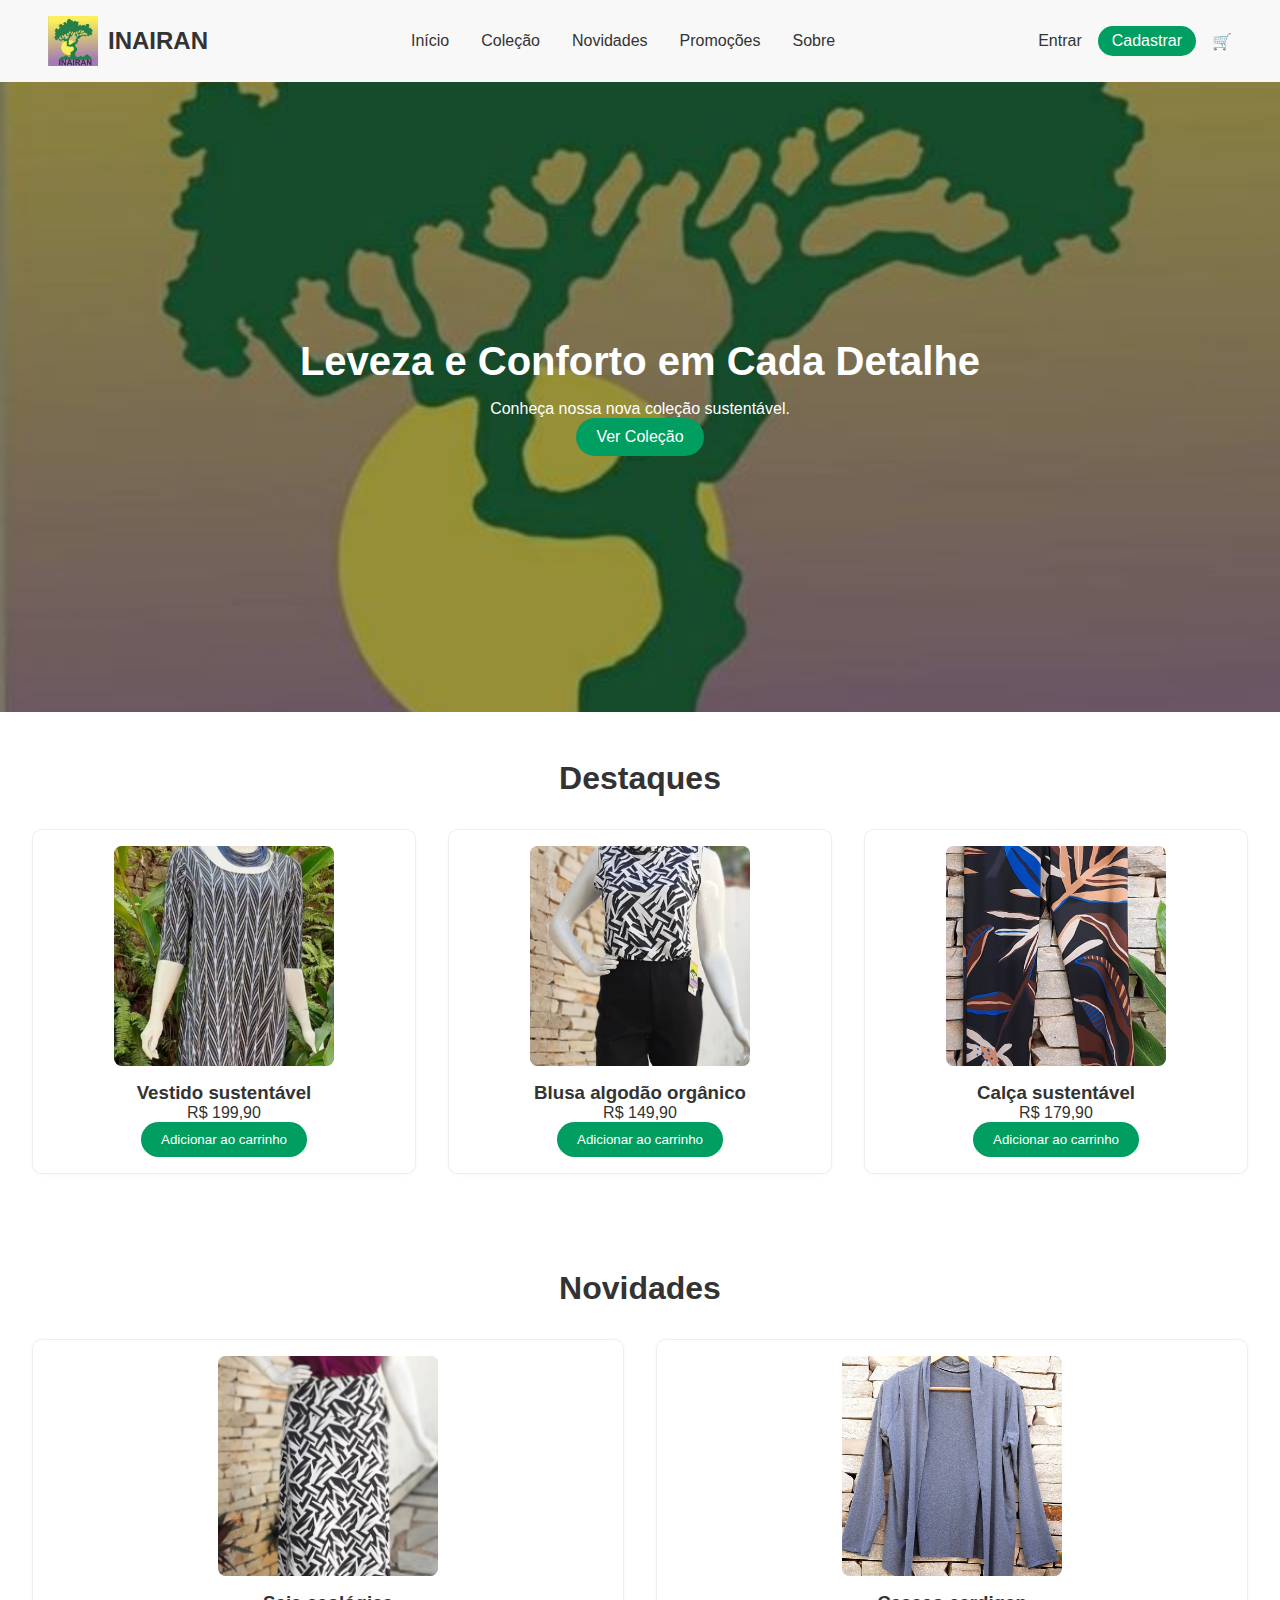
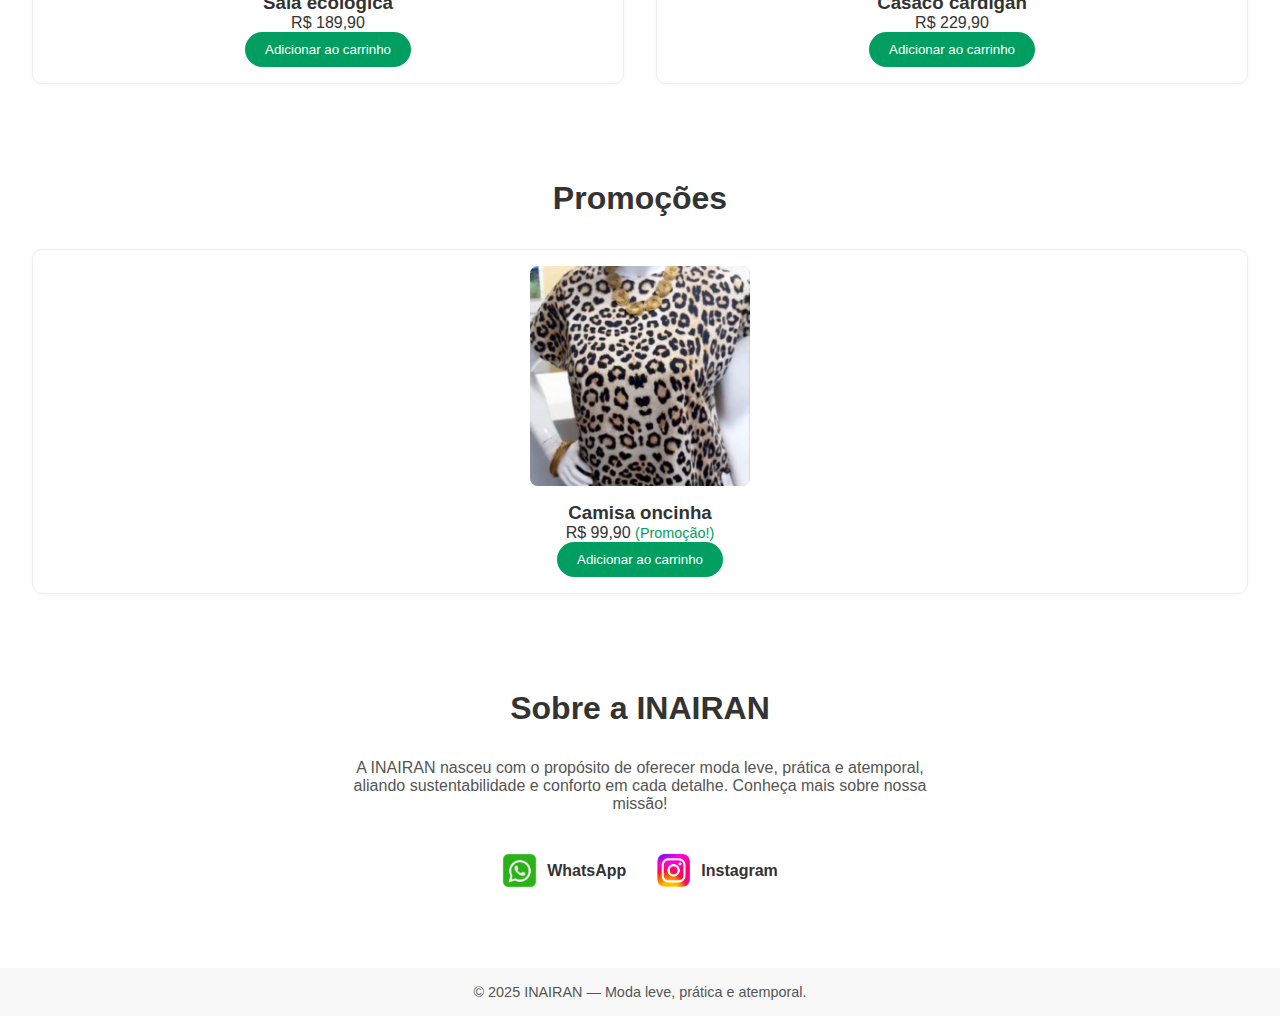
<file: src/index.html>
<!DOCTYPE html>
<html lang="pt-BR">
  <head>
    <meta charset="UTF-8" />
    <meta name="viewport" content="width=device-width, initial-scale=1.0" />
    <title>INAIRAN | Moda Leve e Atemporal</title>
    <meta
      name="description"
      content="Loja INAIRAN - Moda leve, sustentável e atemporal. Confira nossa nova coleção!"
    />

    <link rel="icon" type="image/x-icon" href="Images/favicon.ico" />
    <link rel="icon" type="image/svg+xml" href="Images/favicon.svg" />
    <link rel="icon" type="image/png" href="Images/favicon.png" />
    <link rel="stylesheet" href="css/style.css" />
    <link rel="stylesheet" href="css/cores.css" />
    <script async src="js/carrinho.js"></script>
  </head>
  <body>
    <header class="header">
      <div class="logo">
        <img
          class="imagemProduto"
          src="Images/inairan-logo.png"
          alt="Logo da loja inairan"
        />
        <span style="font-size: 1.5rem; font-weight: bold">INAIRAN </span>
      </div>
      <nav class="nav" aria-label="Menu principal">
        <button class="menu-toggle" aria-label="Abrir menu">&#9776;</button>
        <ul>
          <li><a href="index.html">Início</a></li>
          <li><a href="colecao.html">Coleção</a></li>
          <li><a href="novidades.html">Novidades</a></li>
          <li><a href="promocoes.html">Promoções</a></li>
          <li><a href="#sobre">Sobre</a></li>
        </ul>
      </nav>
      <div class="user-area">
        <a href="#login" class="login">Entrar</a>
        <a href="#cadastro" class="cadastro">Cadastrar</a>
        <a href="carrinho.html" class="cart" aria-label="Carrinho de compras"
          >🛒</a
        >
      </div>
    </header>

    <main>
      <section class="banner" id="inicio">
        <div class="banner-content">
          <h2>Leveza e Conforto em Cada Detalhe</h2>
          <p>Conheça nossa nova coleção sustentável.</p>
          <a href="colecao.html" class="btn">Ver Coleção</a>
        </div>
      </section>

      <section class="produtos" id="colecao">
        <h2>Destaques</h2>
        <div class="grid">
          <div class="card">
            <img
              class="imagemProduto"
              src="Images/vestido-leve.png"
              alt="Vestido leve sustentável"
              loading="lazy"
            />
            <h3 class="nomeProduto">Vestido sustentável</h3>
            <p class="precoProduto">R$ 199,90</p>
            <button class="btnAdicionar">Adicionar ao carrinho</button>
          </div>

          <div class="card">
            <img
              class="imagemProduto"
              src="Images/blusa-basica.png"
              alt="Blusa básica algodão orgânico"
              loading="lazy"
            />
            <h3 class="nomeProduto">Blusa algodão orgânico</h3>
            <p class="precoProduto">R$ 149,90</p>
            <button class="btnAdicionar">Adicionar ao carrinho</button>
          </div>

          <div class="card">
            <img
              class="imagemProduto"
              src="Images/calça-susten.png"
              alt="Calça confortável sustentável"
              loading="lazy"
            />
            <h3 class="nomeProduto">Calça sustentável</h3>
            <p class="precoProduto">R$ 179,90</p>
            <button class="btnAdicionar">Adicionar ao carrinho</button>
          </div>
        </div>
      </section>

      <section class="produtos" id="novidades">
        <h2>Novidades</h2>
        <div class="grid">
          <div class="card">
            <img
              class="imagemProduto"
              src="Images/saia-eco.png"
              alt="Saia midi ecológica"
              loading="lazy"
            />
            <h3 class="nomeProduto">Saia ecológica</h3>
            <p class="precoProduto">R$ 189,90</p>
            <button class="btnAdicionar">Adicionar ao carrinho</button>
          </div>
          <div class="card">
            <img
              class="imagemProduto"
              src="Images/casaco-cardigan.png"
              alt="Jaqueta leve sustentável"
              loading="lazy"
            />
            <h3 class="nomeProduto">Casaco cardigan</h3>
            <p class="precoProduto">R$ 229,90</p>
            <button class="btnAdicionar">Adicionar ao carrinho</button>
          </div>
        </div>
      </section>

      <section class="produtos" id="promocoes">
        <h2>Promoções</h2>
        <div class="grid">
          <div class="card">
            <img
              class="imagemProduto"
              src="Images/camisa-onca.png"
              alt="Camisa oncinha"
              loading="lazy"
            />
            <h3 class="nomeProduto">Camisa oncinha</h3>
            <p class="precoProduto">
              R$ 99,90
              <span style="color: #009e60; font-size: 0.9em">(Promoção!)</span>
            </p>
            <button class="btnAdicionar">Adicionar ao carrinho</button>
          </div>
        </div>
      </section>

      <section class="produtos" id="sobre">
        <h2>Sobre a INAIRAN</h2>
        <p style="max-width: 600px; margin: 1rem auto; color: #555">
          A INAIRAN nasceu com o propósito de oferecer moda leve, prática e
          atemporal, aliando sustentabilidade e conforto em cada detalhe.
          Conheça mais sobre nossa missão!
        </p>

        <div class="social-media-links" style="margin-top: 2.5rem; display: flex; justify-content: center; gap: 30px; flex-wrap: wrap;">
          
          <a href="https://api.whatsapp.com/send?phone=556296809021&text=Converse%20pelo%20Whatsapp%20com%20o%20atendimento%20das%20Lojas%20Inairan" 
             target="_blank" 
             rel="noopener noreferrer" 
             style="text-decoration: none; color: #333; display: flex; align-items: center; gap: 10px; font-weight: bold;">
              <img src="Images/Zaplogo.png" alt="Ícone WhatsApp" style="width: 35px; height: auto;">
              <span>WhatsApp</span>
          </a>
          
          <a href="https://www.instagram.com/lojasinairan/?igsh=azlncHhyYjF3MTgz#" 
             target="_blank" 
             rel="noopener noreferrer" 
             style="text-decoration: none; color: #333; display: flex; align-items: center; gap: 10px; font-weight: bold;">
              <img src="Images/Instalogo.png" alt="Ícone Instagram" style="width: 35px; height: auto;">
              <span>Instagram</span>
          </a>

        </div>
      </section>
    </main>

    <footer class="footer">
      <p class="precoProduto">
        © 2025 INAIRAN — Moda leve, prática e atemporal.
      </p>
    </footer>

    <script>
      const menuToggle = document.querySelector(".menu-toggle");
      const navUl = document.querySelector(".nav ul");
      menuToggle.addEventListener("click", () => {
        navUl.classList.toggle("open");
      });
      document.querySelectorAll(".nav a").forEach((link) => {
        link.addEventListener("click", () => {
          navUl.classList.remove("open");
        });
      });
    </script>
  </body>
</html>
</file>
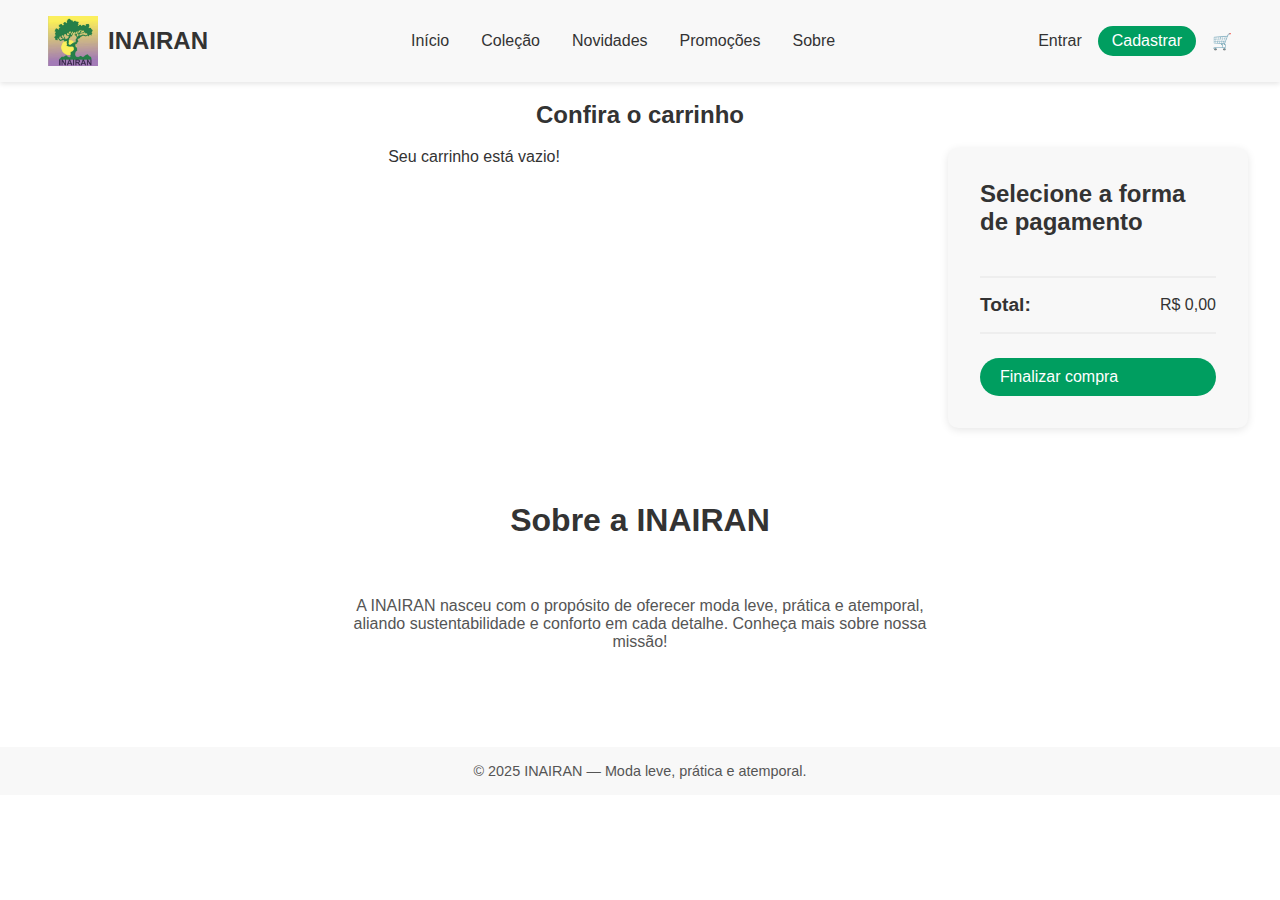
<file: src/carrinho.html>
<!DOCTYPE html>
<html lang="pt-BR">
  <head>
    <meta charset="UTF-8" />
    <meta name="viewport" content="width=device-width, initial-scale=1.0" />
    <title>INAIRAN | Moda Leve e Atemporal</title>
    <meta
      name="description"
      content="Loja INAIRAN - Moda leve, sustentável e atemporal. Confira nossa nova coleção!"
    />

    <link rel="icon" type="image/x-icon" href="Images/favicon.ico" />
    <link rel="icon" type="image/svg+xml" href="Images/favicon.svg" />
    <link rel="icon" type="image/png" href="Images/favicon.png" />
    <link rel="stylesheet" href="css/style.css" />
    <link rel="stylesheet" href="css/cores.css" />
    <script async src="js/carrinho.js"></script>
  </head>
  <body>
    <header class="header">
      <div class="logo">
        <img
          class="imagemProduto"
          src="Images/inairan-logo.png"
          alt="Logo da loja inairan"
        />
        <span style="font-size: 1.5rem; font-weight: bold">INAIRAN </span>
      </div>
      <nav class="nav" aria-label="Menu principal">
        <button class="menu-toggle" aria-label="Abrir menu">&#9776;</button>
        <ul>
          <li><a href="index.html">Início</a></li>
          <li><a href="colecao.html">Coleção</a></li>
          <li><a href="novidades.html">Novidades</a></li>
          <li><a href="promocoes.html">Promoções</a></li>
          <li><a href="#sobre">Sobre</a></li>
        </ul>
      </nav>
      <div class="user-area">
        <a href="#login" class="login">Entrar</a>
        <a href="#cadastro" class="cadastro">Cadastrar</a>
        <a href="carrinho.html" class="cart" aria-label="Carrinho de compras"
          >🛒</a
        >
      </div>
    </header>

    <main class="alinhamento">
      <h2>Confira o carrinho</h2>

      <div class="carrinho">
        <section class="produtos" id="colecao">
          <div class="grid">
            <div class="card">
              <img
                src="Images/vestido-leve.png"
                alt="Vestido leve sustentável"
                loading="lazy"
              />
              <h3>Vestido sustentável</h3>
              <p class="preco">R$ 199,90</p>
              <input
                type="number"
                class="quantidade"
                min="0"
                max="99"
                value="1"
              />
              <button class="btnremove">Remover do carrinho</button>
            </div>

            <div class="card">
              <img
                src="Images/blusa-basica.png"
                alt="Blusa básica algodão orgânico"
                loading="lazy"
              />
              <h3>Blusa algodão orgânico</h3>
              <p class="preco">R$ 149,90</p>
              <input
                type="number"
                class="quantidade"
                min="0"
                max="99"
                value="1"
              />
              <button class="btnremove">Remover do carrinho</button>
            </div>

            <div class="card">
              <img
                src="Images/calça-susten.png"
                alt="Calça confortável sustentável"
                loading="lazy"
              />
              <h3>Calça sustentável</h3>
              <p class="preco">R$ 179,90</p>
              <input
                type="number"
                class="quantidade"
                min="0"
                max="99"
                value="1"
              />
              <button class="btnremove">Remover do carrinho</button>
            </div>
          </div>
        </section>

        <section class="alinhamento" id="Pagamento">
          <h2>Selecione a forma de pagamento</h2>
          <div>
            <h3>Total:</h3>
            <span></span>
          </div>
          <a href="#" class="btn">Finalizar compra</a>
        </section>
      </div>

      <section class="produtos" id="sobre">
        <h2>Sobre a INAIRAN</h2>
        <p style="max-width: 600px; margin: 1rem auto; color: #555">
          A INAIRAN nasceu com o propósito de oferecer moda leve, prática e
          atemporal, aliando sustentabilidade e conforto em cada detalhe.
          Conheça mais sobre nossa missão!
        </p>
      </section>
    </main>

    <footer class="footer">
      <p class="preco">© 2025 INAIRAN — Moda leve, prática e atemporal.</p>
    </footer>

    <script>
      const menuToggle = document.querySelector(".menu-toggle");
      const navUl = document.querySelector(".nav ul");
      menuToggle.addEventListener("click", () => {
        navUl.classList.toggle("open");
      });
      document.querySelectorAll(".nav a").forEach((link) => {
        link.addEventListener("click", () => {
          navUl.classList.remove("open");
        });
      });
    </script>
  </body>
</html>
</file>
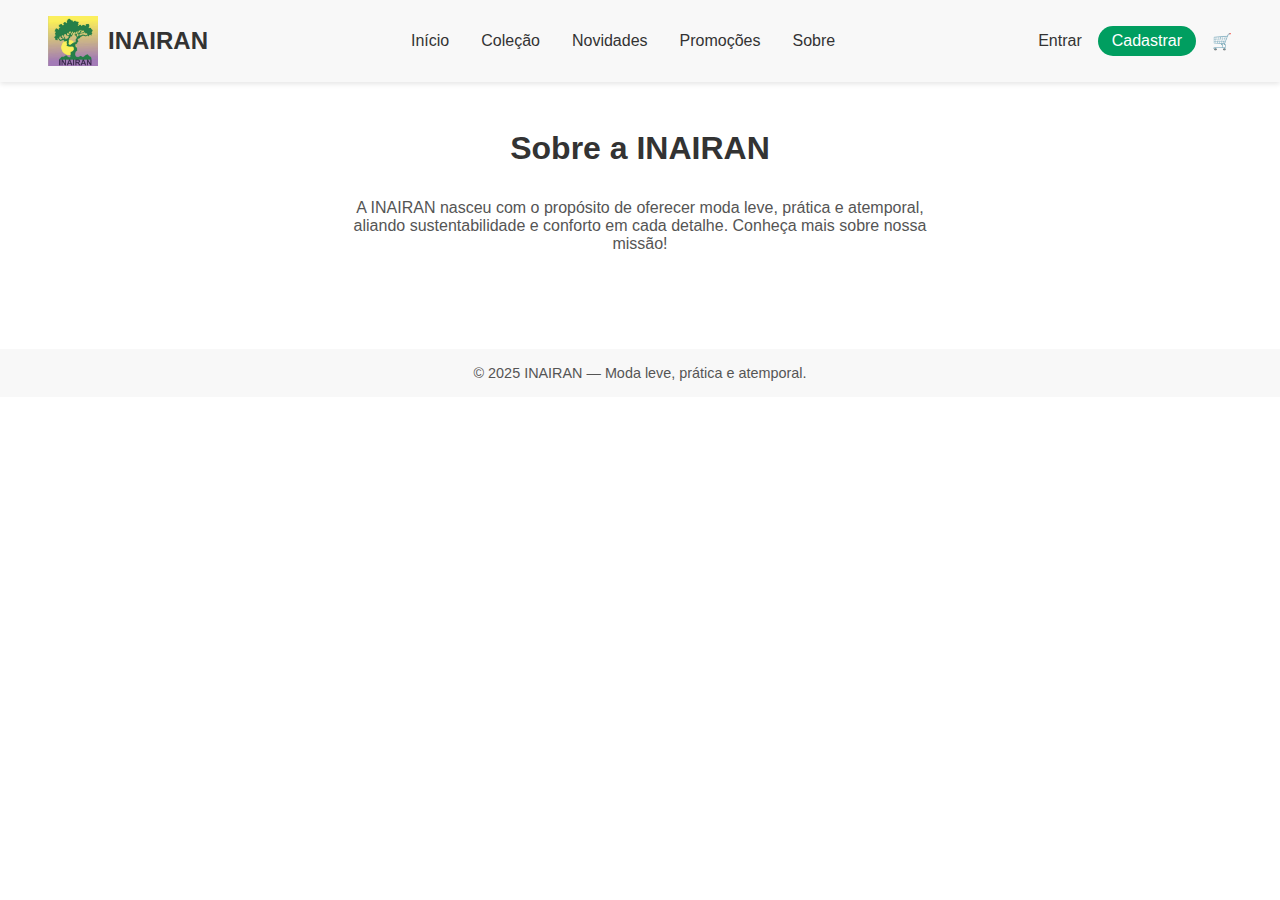
<file: src/colecao.html>
<!DOCTYPE html>
<html lang="pt-BR">
  <head>
    <meta charset="UTF-8" />
    <meta name="viewport" content="width=device-width, initial-scale=1.0" />
    <title>INAIRAN | Moda Leve e Atemporal</title>
    <meta
      name="description"
      content="Loja INAIRAN - Moda leve, sustentável e atemporal. Confira nossa nova coleção!"
    />

    <link rel="icon" type="image/x-icon" href="Images/favicon.ico" />
    <link rel="icon" type="image/svg+xml" href="Images/favicon.svg" />
    <link rel="icon" type="image/png" href="Images/favicon.png" />
    <link rel="stylesheet" href="css/style.css" />
    <link rel="stylesheet" href="css/cores.css" />
    <script async src="js/carrinho.js"></script>
  </head>
  <body>
    <header class="header">
      <div class="logo">
        <img
          class="imagemProduto"
          src="Images/inairan-logo.png"
          alt="Logo da loja inairan"
        />
        <span style="font-size: 1.5rem; font-weight: bold">INAIRAN </span>
      </div>
      <nav class="nav" aria-label="Menu principal">
        <button class="menu-toggle" aria-label="Abrir menu">&#9776;</button>
        <ul>
          <li><a href="index.html">Início</a></li>
          <li><a href="colecao.html">Coleção</a></li>
          <li><a href="novidades.html">Novidades</a></li>
          <li><a href="promocoes.html">Promoções</a></li>
          <li><a href="#sobre">Sobre</a></li>
        </ul>
      </nav>
      <div class="user-area">
        <a href="#login" class="login">Entrar</a>
        <a href="#cadastro" class="cadastro">Cadastrar</a>
        <a href="carrinho.html" class="cart" aria-label="Carrinho de compras"
          >🛒</a
        >
      </div>
    </header>

    <main>
      <section class="produtos" id="sobre">
        <h2>Sobre a INAIRAN</h2>
        <p style="max-width: 600px; margin: 1rem auto; color: #555">
          A INAIRAN nasceu com o propósito de oferecer moda leve, prática e
          atemporal, aliando sustentabilidade e conforto em cada detalhe.
          Conheça mais sobre nossa missão!
        </p>
      </section>
    </main>

    <footer class="footer">
      <p class="preco">© 2025 INAIRAN — Moda leve, prática e atemporal.</p>
    </footer>

    <script>
      const menuToggle = document.querySelector(".menu-toggle");
      const navUl = document.querySelector(".nav ul");
      menuToggle.addEventListener("click", () => {
        navUl.classList.toggle("open");
      });
      document.querySelectorAll(".nav a").forEach((link) => {
        link.addEventListener("click", () => {
          navUl.classList.remove("open");
        });
      });
    </script>
  </body>
</html>
</file>
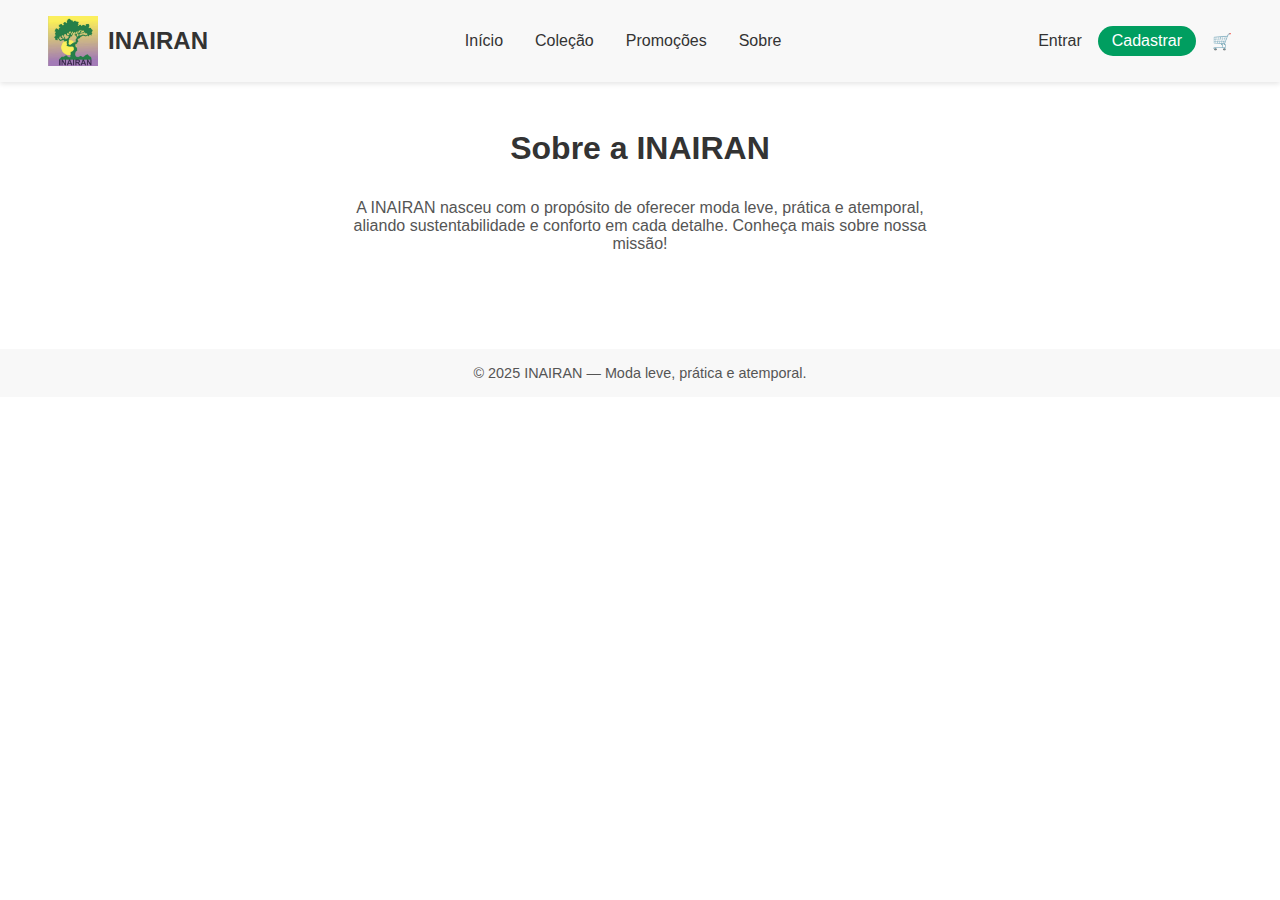
<file: src/detalhes.html>
<!DOCTYPE html>
<html lang="pt-BR">
  <head>
    <meta charset="UTF-8" />
    <meta name="viewport" content="width=device-width, initial-scale=1.0" />
    <title>INAIRAN | Moda Leve e Atemporal</title>
    <meta
      name="description"
      content="Loja INAIRAN - Moda leve, sustentável e atemporal. Confira nossa nova coleção!"
    />

    <link rel="icon" type="image/x-icon" href="Images/favicon.ico" />
    <link rel="icon" type="image/svg+xml" href="Images/favicon.svg" />
    <link rel="icon" type="image/png" href="Images/favicon.png" />
    <link rel="stylesheet" href="css/style.css" />
    <link rel="stylesheet" href="css/cores.css" />
    <script async src="js/carrinho.js"></script>
  </head>
  <body>
    <header class="header">
      <div class="logo">
        <img
          class="imagemProduto"
          src="Images/inairan-logo.png"
          alt="Logo da loja inairan"
        />
        <span style="font-size: 1.5rem; font-weight: bold">INAIRAN </span>
      </div>
      <nav class="nav" aria-label="Menu principal">
        <button class="menu-toggle" aria-label="Abrir menu">&#9776;</button>
        <ul>
          <li><a href="index.html">Início</a></li>
          <li><a href="colecao.html">Coleção</a></li>
          <li><a href="promocoes.html">Promoções</a></li>
          <li><a href="#sobre">Sobre</a></li>
        </ul>
      </nav>
      <div class="user-area">
        <a href="#login" class="login">Entrar</a>
        <a href="#cadastro" class="cadastro">Cadastrar</a>
        <a href="carrinho.html" class="cart" aria-label="Carrinho de compras"
          >🛒</a
        >
      </div>
    </header>

    <main>
      <section class="produtos" id="sobre">
        <h2>Sobre a INAIRAN</h2>
        <p style="max-width: 600px; margin: 1rem auto; color: #555">
          A INAIRAN nasceu com o propósito de oferecer moda leve, prática e
          atemporal, aliando sustentabilidade e conforto em cada detalhe.
          Conheça mais sobre nossa missão!
        </p>
      </section>
    </main>

    <footer class="footer">
      <p class="preco">© 2025 INAIRAN — Moda leve, prática e atemporal.</p>
    </footer>

    <script>
      const menuToggle = document.querySelector(".menu-toggle");
      const navUl = document.querySelector(".nav ul");
      menuToggle.addEventListener("click", () => {
        navUl.classList.toggle("open");
      });
      document.querySelectorAll(".nav a").forEach((link) => {
        link.addEventListener("click", () => {
          navUl.classList.remove("open");
        });
      });
    </script>
  </body>
</html>
</file>
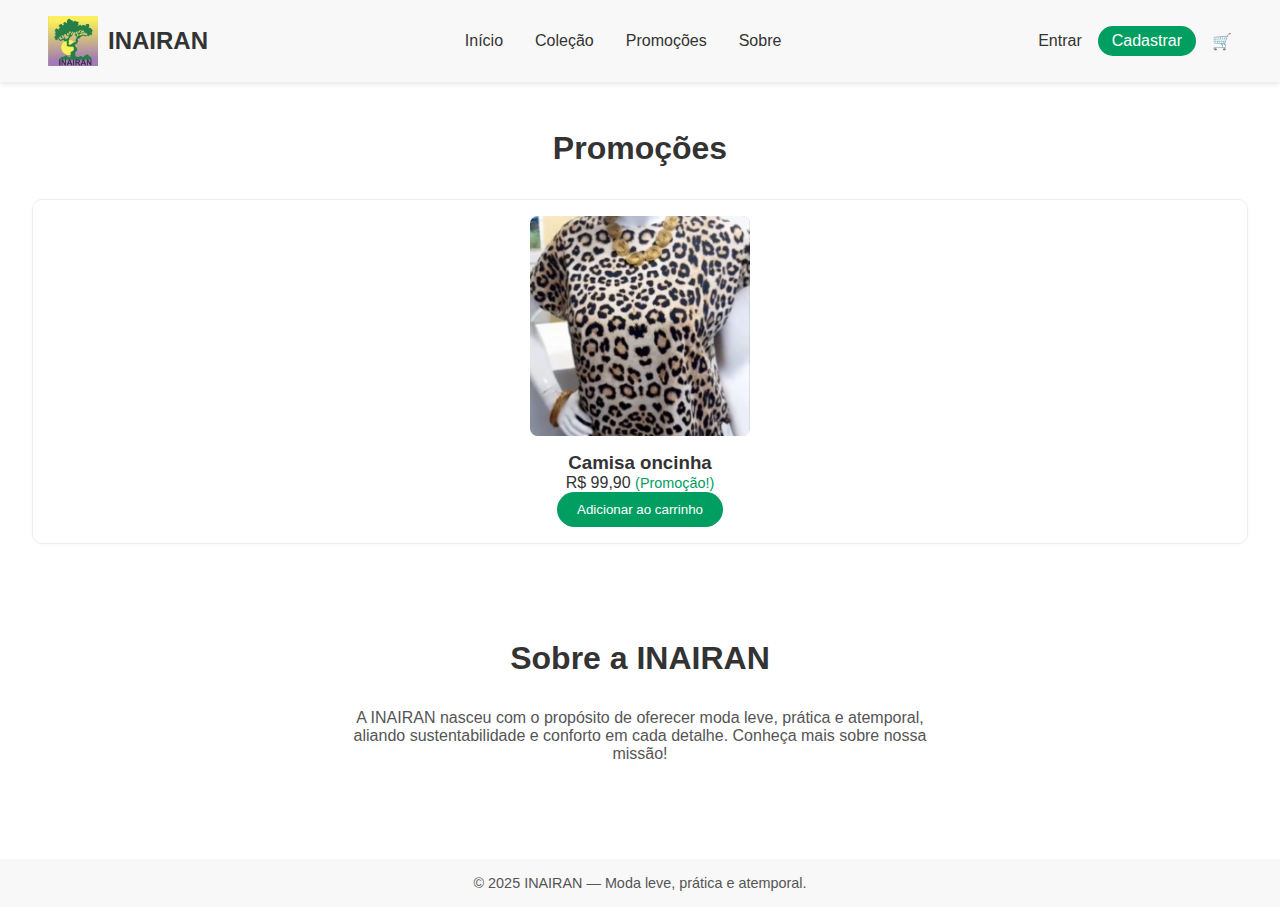
<file: src/promocoes.html>
<!DOCTYPE html>
<html lang="pt-BR">
  <head>
    <meta charset="UTF-8" />
    <meta name="viewport" content="width=device-width, initial-scale=1.0" />
    <title>INAIRAN | Moda Leve e Atemporal</title>
    <meta
      name="description"
      content="Loja INAIRAN - Moda leve, sustentável e atemporal. Confira nossa nova coleção!"
    />

    <link rel="icon" type="image/x-icon" href="Images/favicon.ico" />
    <link rel="icon" type="image/svg+xml" href="Images/favicon.svg" />
    <link rel="icon" type="image/png" href="Images/favicon.png" />
    <link rel="stylesheet" href="css/style.css" />
    <link rel="stylesheet" href="css/cores.css" />
    <script async src="js/carrinho.js"></script>
  </head>
  <body>
    <header class="header">
      <div class="logo">
        <img
          class="imagemProduto"
          src="Images/inairan-logo.png"
          alt="Logo da loja inairan"
        />
        <span style="font-size: 1.5rem; font-weight: bold">INAIRAN </span>
      </div>
      <nav class="nav" aria-label="Menu principal">
        <button class="menu-toggle" aria-label="Abrir menu">&#9776;</button>
        <ul>
          <li><a href="index.html">Início</a></li>
          <li><a href="colecao.html">Coleção</a></li>
          <li><a href="promocoes.html">Promoções</a></li>
          <li><a href="#sobre">Sobre</a></li>
        </ul>
      </nav>
      <div class="user-area">
        <a href="#login" class="login">Entrar</a>
        <a href="#cadastro" class="cadastro">Cadastrar</a>
        <a href="carrinho.html" class="cart" aria-label="Carrinho de compras"
          >🛒</a
        >
      </div>
    </header>

    <main>
       <section class="produtos" id="promocoes">
        <h2>Promoções</h2>
        <div class="grid">
          <div class="card">
            <img
              class="imagemProduto"
              src="Images/camisa-onca.png"
              alt="Camisa oncinha"
              loading="lazy"
            />
            <h3 class="nomeProduto">Camisa oncinha</h3>
            <p class="precoProduto">
              R$ 99,90
              <span style="color: #009e60; font-size: 0.9em">(Promoção!)</span>
            </p>
            <button class="btnAdicionar">Adicionar ao carrinho</button>
          </div>
        </div>
      </section>

      <section class="produtos" id="sobre">
        <h2>Sobre a INAIRAN</h2>
        <p style="max-width: 600px; margin: 1rem auto; color: #555">
          A INAIRAN nasceu com o propósito de oferecer moda leve, prática e
          atemporal, aliando sustentabilidade e conforto em cada detalhe.
          Conheça mais sobre nossa missão!
        </p>
      </section>
    </main>

    <footer class="footer">
      <p class="preco">© 2025 INAIRAN — Moda leve, prática e atemporal.</p>
    </footer>

    <script>
      const menuToggle = document.querySelector(".menu-toggle");
      const navUl = document.querySelector(".nav ul");
      menuToggle.addEventListener("click", () => {
        navUl.classList.toggle("open");
      });
      document.querySelectorAll(".nav a").forEach((link) => {
        link.addEventListener("click", () => {
          navUl.classList.remove("open");
        });
      });
    </script>
  </body>
</html>
</file>
<file: src/css/style.css>
* {
  margin: 0;
  padding: 0;
  box-sizing: border-box;
  font-family: "Poppins", sans-serif;
}

body {
  background-color: var(--cor-fundo-primario);
  color: var(--cor-texto-primario);
}

.header {
  display: flex;
  justify-content: space-between;
  align-items: center;
  padding: 1rem 3rem;
  background-color: var(--cor-fundo-secundario);
  box-shadow: 0 2px 5px var(--sombra-media);
  position: relative;
}

.logo {
  display: flex;
  align-items: center;
  gap: 10px;
}

.logo img {
  height: 50px;
  width: 50px;
}

nav.nav {
  display: flex;
  align-items: center;
}

.nav ul {
  display: flex;
  list-style: none;
  gap: 2rem;
}

.nav a {
  text-decoration: none;
  color: var(--cor-texto-primario);
  font-weight: 500;
  transition: 0.3s;
}

.nav a:hover {
  color: var(--cor-acao);
}

.menu-toggle {
  display: none;
  background: none;
  border: none;
  font-size: 2rem;
  cursor: pointer;
  margin-left: 1rem;
}

.user-area {
  display: flex;
  align-items: center;
  gap: 1rem;
}

.user-area a {
  text-decoration: none;
  font-weight: 500;
  color: var(--cor-texto-primario);
}

.cadastro {
  background: var(--cor-acao);
  color: var(--cor-texto-sobre-acao) !important;
  padding: 6px 14px;
  border-radius: 20px;
  transition: 0.3s;
}

.cadastro:hover {
  background: var(--cor-acao-hover);
}

.banner {
  width: 100%;
  height: 70vh;
  background-image: url("../Images/favicon.png");
  background-size: cover;
  background-position: center;
  position: relative;
  display: flex;
  justify-content: center;
  align-items: center;
}

.banner .overlay {
  position: absolute;
  inset: 0;
  background: rgba(0,0,0,0.35);
}

.banner-content {
  position: relative;
  color: #fff;
  text-align: center;
}


.banner::after {
  content: "";
  position: absolute;
  inset: 0;
  background: var(--sobreposicao-escura);
}

.banner-content {
  position: relative;
  z-index: 1;
}

.banner h2 {
  font-size: 2.5rem;
  margin-bottom: 1rem;
}

.btn {
  background: var(--cor-acao);
  color: var(--cor-texto-sobre-acao);
  padding: 10px 20px;
  border-radius: 25px;
  text-decoration: none;
  font-weight: 500;
  transition: 0.3s;
  border: none;
  cursor: pointer;
  display: inline-block;
}

.btn:hover {
  background: var(--cor-acao-hover);
}

.produtos {
  padding: 3rem 2rem;
  text-align: center;
}

.produtos h2 {
  margin-bottom: 2rem;
  font-size: 2rem;
}

.grid {
  display: grid;
  grid-template-columns: repeat(auto-fit, minmax(220px, 1fr));
  gap: 2rem;
}

.card {
  background: var(--cor-fundo-primario);
  border: 1px solid var(--cor-borda-clara);
  border-radius: 10px;
  padding: 1rem;
  transition: 0.3s;
  display: flex;
  flex-direction: column;
  align-items: center;
  box-shadow: 0 1px 4px var(--sombra-sutil);
}

.card:hover {
  box-shadow: 0 3px 16px var(--sombra-elevada);
  transform: translateY(-4px) scale(1.02);
}

.card img {
  background: var(--cor-borda-cinza);
  height: 220px;
  width: 100%;
  max-width: 220px;
  object-fit: cover;
  border-radius: 8px;
  margin-bottom: 1rem;
  transition: transform 0.3s;
}

.card img:hover {
  transform: scale(1.05);
}

.footer {
  text-align: center;
  padding: 1rem;
  background: var(--cor-fundo-secundario);
  color: var(--cor-texto-secundario);
  font-size: 0.9rem;
  margin-top: 2rem;
}

/* Classes novas */

.btnAdicionar {
  background: var(--cor-acao);
  color: var(--cor-texto-sobre-acao);
  padding: 10px 20px;
  border-radius: 25px;
  text-decoration: none;
  font-weight: 500;
  transition: 0.3s;
  border: none;
  cursor: pointer;
  display: inline-block;
}

.btnAdicionar:hover {
  background: var(--cor-acao-hover);
}

.btnremove {
  background: var(--cor-acao-remover);
  color: var(--cor-texto-sobre-acao);
  padding: 10px 20px;
  border-radius: 25px;
  text-decoration: none;
  font-weight: 500;
  transition: 0.3s;
  border: none;
  cursor: pointer;
  display: inline-block;
}

.btnremove:hover {
  background: var(--cor-acao-remover-hover);
}

.carrinho {
  display: flex;
  justify-content: space-between;
  padding: 0 2em;
  gap: 2rem;
  flex-wrap: wrap;
}

.carrinho .grid {
  display: flex;
  flex-direction: column;
  gap: 1rem;
}

.carrinho .card {
  flex-direction: row;
  align-items: center;
  gap: 1rem;
}

.carrinho .card img {
  height: 100px;
  width: 100px;
  min-width: 100px;
  margin-bottom: 0;
}

.carrinho .card h3 {
  flex: 1;
  text-align: left;
  margin: 0;
  font-size: 1.1rem;
}

.carrinho .card .preco {
  font-size: 1.2rem;
  font-weight: bold;
  color: var(--cor-acao);
  margin: 0 1rem;
}

.carrinho .card .quantidade {
  width: 70px;
  padding: 0.5rem;
  border: 1px solid var(--cor-borda-clara);
  border-radius: 5px;
  text-align: center;
  font-size: 1rem;
}

.carrinho .card .btnremove {
  white-space: nowrap;
  padding: 8px 16px;
  font-size: 0.9rem;
}

.carrinho .produtos {
  flex: 1;
  min-width: 300px;
  padding: 0;
}

.alinhamento {
  display: flex;
  flex-flow: column;
}

.alinhamento h2 {
  padding: 0.8em 0;
  align-self: center;
}

.alinhamento#Pagamento {
  flex: 0 0 300px;
  background: var(--cor-fundo-secundario);
  padding: 2rem;
  border-radius: 10px;
  box-shadow: 0 2px 8px var(--sombra-media);
  height: fit-content;
  position: sticky;
  top: 20px;
}

.alinhamento#Pagamento h2 {
  font-size: 1.5rem;
  margin-bottom: 1rem;
  padding: 0;
}

.alinhamento#Pagamento > div {
  display: flex;
  justify-content: space-between;
  align-items: center;
  margin: 1.5rem 0;
  padding: 1rem 0;
  border-top: 2px solid var(--cor-borda-clara);
  border-bottom: 2px solid var(--cor-borda-clara);
}

.alinhamento#Pagamento h3 {
  font-size: 1.2rem;
  margin: 0;
}

/* Fim das classes novas */

@media (max-width: 900px) {
  .header {
    flex-direction: column;
    align-items: flex-start;
    padding: 1rem 1.5rem;
  }

  .logo {
    margin-bottom: 1rem;
  }

  .user-area {
    margin-top: 1rem;
  }

  /*novas classes*/

  .carrinho {
    flex-direction: column;
  }

  .alinhamento#Pagamento {
    position: static;
    flex: 1;
  }

  .carrinho .card {
    flex-wrap: wrap;
  }

  .carrinho .card img {
    height: 80px;
    width: 80px;
    min-width: 80px;
  }
}

@media (max-width: 700px) {
  .nav ul {
    flex-direction: column;
    background: var(--cor-fundo-secundario);
    position: absolute;
    top: 70px;
    left: 0;
    width: 100%;
    padding: 2rem 0;
    display: none;
    gap: 1.5rem;
  }

  .nav ul.open {
    display: flex;
  }

  .menu-toggle {
    display: block;
  }

  .carrinho .card {
    flex-direction: column;
    text-align: center;
  }

  .carrinho .card img {
    margin-bottom: 1rem;
  }

  .carrinho .card h3 {
    text-align: center;
  }
}
</file>
<file: src/css/cores.css>
:root {
  --cor-acao: #009e60;
  --cor-acao-hover: #007a4a;
  --cor-acao-remover: #9e0000;
  --cor-acao-remover-hover: #7a0000;

  --cor-fundo-primario: #ffffff;
  --cor-fundo-secundario: #f8f8f8;

  --cor-texto-primario: #333;
  --cor-texto-secundario: #555;
  --cor-texto-sobre-acao: #fff;

  --cor-borda-clara: #eee;
  --cor-borda-cinza: #ccc;

  --sobreposicao-escura: rgba(0, 0, 0, 0.4);
  --sombra-sutil: rgba(0, 0, 0, 0.03);
  --sombra-media: rgba(0, 0, 0, 0.1);
  --sombra-elevada: rgba(0, 0, 0, 0.1);
}
</file>
